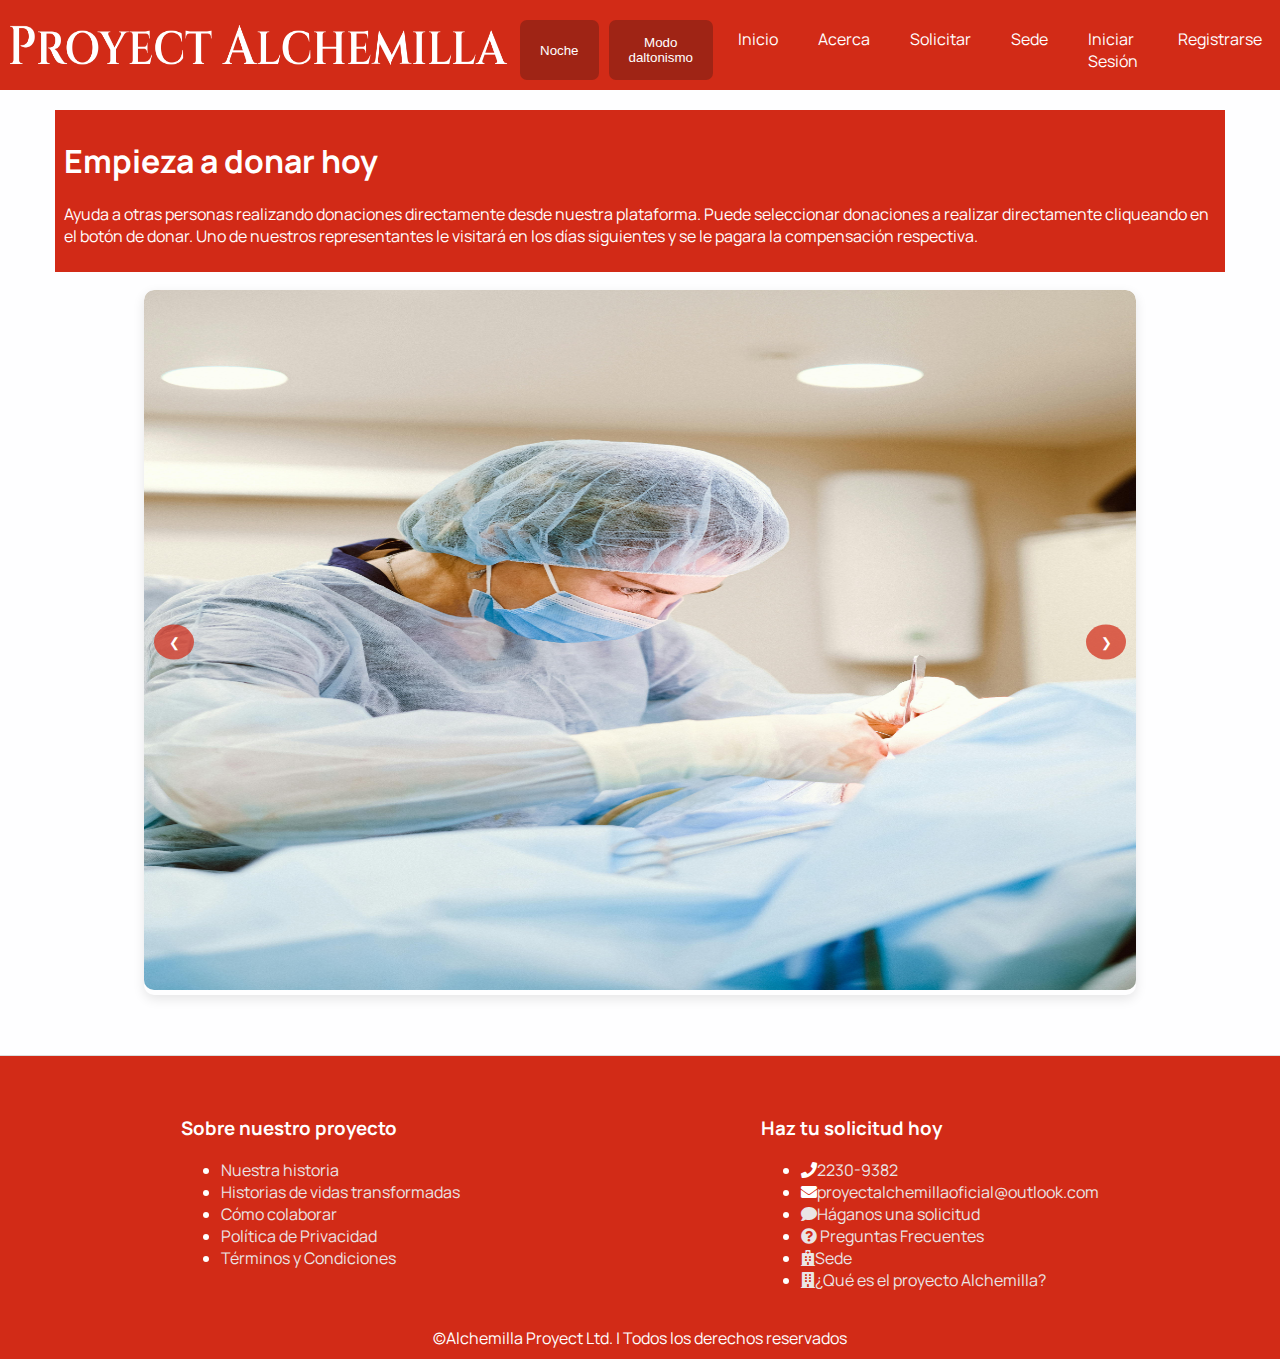
<file: index.html>
<!DOCTYPE html>
<html lang="es">
<head>
    <meta charset="UTF-8">
    <meta name="viewport" content="width=device-width, initial-scale=1.0">
    <title>Proyect Alchemilla | Inicio</title>
    <link rel="stylesheet" href="/css/main.css">
    <link rel="stylesheet" href="https://cdnjs.cloudflare.com/ajax/libs/font-awesome/5.15.4/css/all.min.css">
    <link type="image/png" sizes="96x96" rel="icon" href="/img/favicon.png">
</head>
<body>
    <header>
        <a href="index.html">
            <img src="/img/logo.png" alt="logo" id="logoI">
        </a>
        <button class="hamburger" id="hamburger-btn">&#9776;</button>
        <nav id="navbar">      
            <button id="theme-toggle" class="theme-toggle">Día</button>
            <button id="toggle-mode-btn">Modo daltonismo</button>
            <a href="index.html">Inicio</a>
            <a href="/html/about.html" id="acercade-link">Acerca</a>
            <a href="/html/contacts.html" id="contactos-link">Solicitar</a>
            <a href="/html/locate.html" id="ubicacion-link">Sede</a>
            <a href="/html/history.html" id="historial-link" style="display:none;">Donaciones</a>
            <a href="/html/admin.html" id="productos-link" style="display:none;">Administrador</a>
            <a href="/html/login.html" id="login-link">Iniciar Sesión</a>
            <a href="/html/register.html" id="register-link">Registrarse</a>
            <span id="welcome-message" style="display:none;"></span>
            <a href="#" id="logout-link" style="display:none;">Cerrar Sesión</a>
            <button id="cart-btn">Donaciones (0)</button>
        </nav>
    </header>
    <main>
      <div class="flashy-text">
        <h1 class="flashy-title">Empieza a donar hoy</h1>
        <p class="flashy-p">Ayuda a otras personas realizando donaciones directamente desde nuestra plataforma. Puede seleccionar donaciones a realizar directamente
          cliqueando en el botón de donar. Uno de nuestros representantes le visitará en los días siguientes y se le pagara la compensación respectiva.
        </p>
      </div>
        <div class="carousel-container">
            <div class="carousel">
              <div class="carousel-item">
                <img src="/img/img1.jpg" alt="Foto 1">
              </div>
              <div class="carousel-item">
                <img src="/img/img2.jpg" alt="Foto 2">
              </div>
              <div class="carousel-item">
                <img src="/img/img3.jpg" alt="Foto 3">
              </div>
              <div class="carousel-item">
                <img src="/img/img4.jpg" alt="Foto 4">
              </div>
              <div class="carousel-item"><img src="/img/img5.jpg"></div>
            </div>
            <button class="carousel-prev" id="prev">&#10094;</button>
            <button class="carousel-next" id="next">&#10095;</button>
          </div>
        <section id="product-list" class="product-grid"></section>
        <div id="cart" style="display:none;">
            <h2>Donaciones a realizar de parte suya:</h2>
            <ul id="cart-items"></ul>
            <p>Recompensa Final: ₡<span id="cart-subtotal">0.00</span></p>
            <button id="checkout-btn">¡Donar!</button>
        </div>
    </main>
    
    <footer>
        <div class="footerdiv">
         <div class="footerdiv2">
          <h3 class="headline footer">Sobre nuestro proyecto</h3>
          <ul class="footer-links">
           <li><a href="#">Nuestra historia</a></li>
           <li><a href="#">Historias de vidas transformadas</a></li>
           <li><a href="#">Cómo colaborar</a></li>
           <li><a href="#">Política de Privacidad</a></li>
           <li><a href="#">Términos y Condiciones</a></li>
          </ul>
         </div>
         <div class="footerdiv2">
          <h3 class="headline footer">Haz tu solicitud hoy</h3>
          <ul>
           <li><i class="fa fa-phone" aria-hidden="true"></i><a href="tel:2230-9382" class="ng-binding">2230-9382</a></li>
           <li><i class="fa fa-envelope" aria-hidden="true"></i><a class="ng-binding" href="mailto:proyectalchemillaoficial@outlook.com">proyectalchemillaoficial@outlook.com</a></li>
           <li><a href="/html/contacts.html"><i class="fa fa-comment" aria-hidden="true"></i>Háganos una solicitud</a></li>
           <li><a href="/html/faq.html"><i class="fa fa-question-circle" aria-hidden="true"></i> Preguntas Frecuentes</a></li>
           <li><a href="/html/locate.html"><i class="fas fa-hospital" aria-hidden="true"></i>Sede</a></li>
           <li><a href="/html/about.html"><i class="fas fa-building" aria-hidden="true"></i>¿Qué es el proyecto Alchemilla?</a></li>
           </ul>
            </div>
        </div>
        <span>©Alchemilla Proyect Ltd. | Todos los derechos reservados</span>
    </footer> 
    

    <script src="/js/cart.js"></script>
    <script src="/js/main.js"></script>
</body>
</html>
</file>
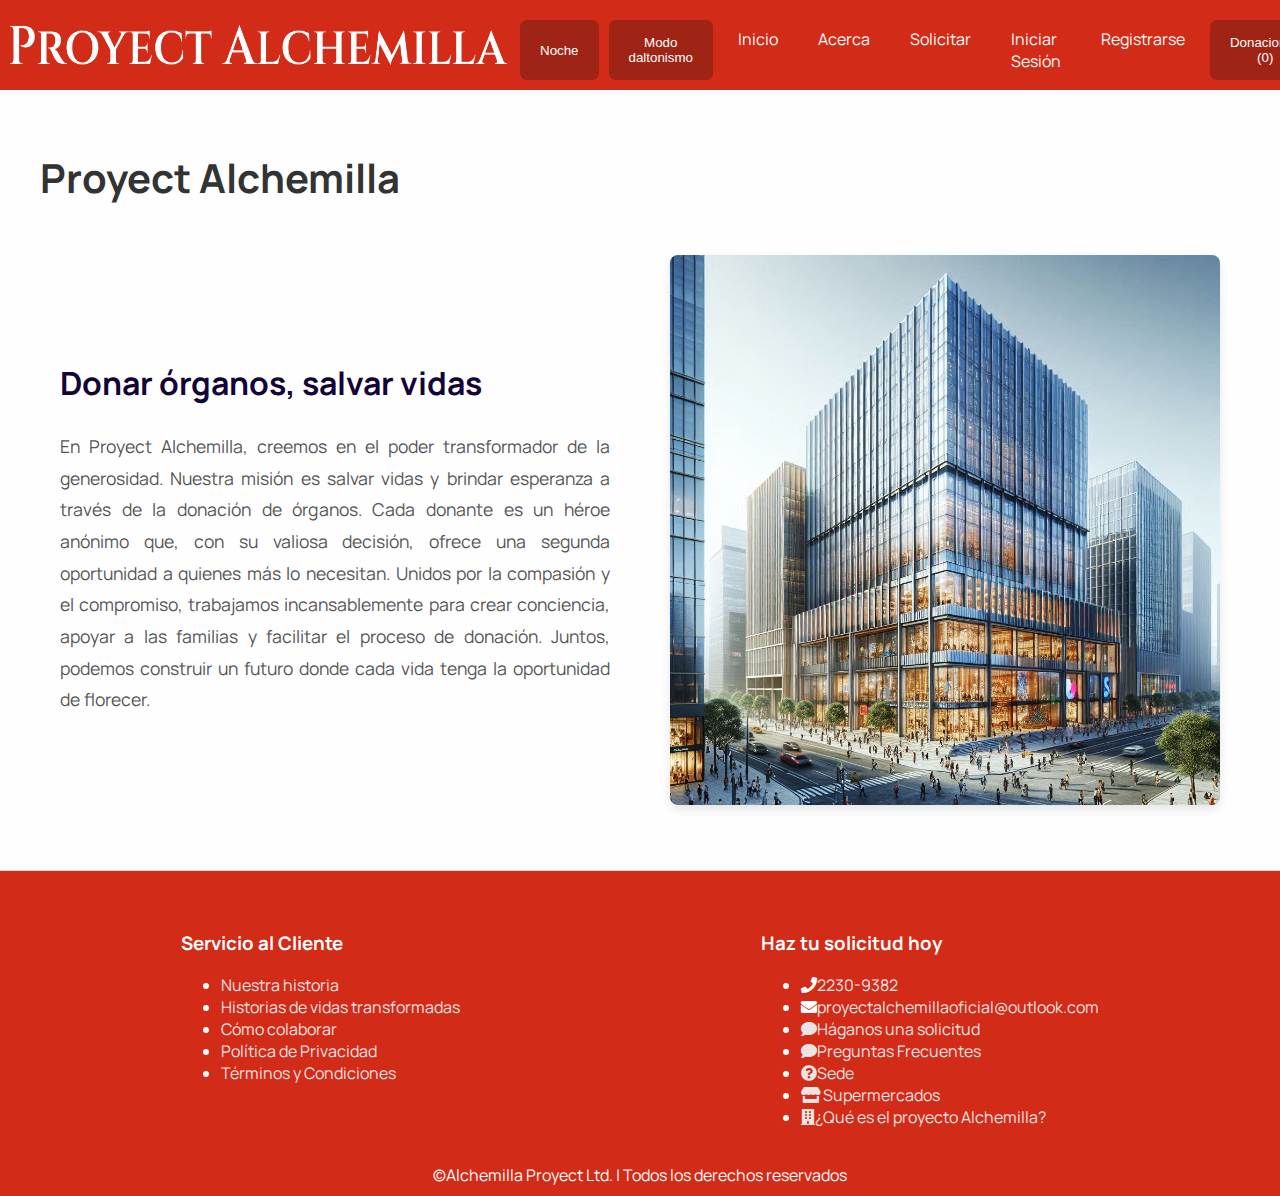
<file: html/about.html>
<!DOCTYPE html>
<html lang="en">
<head>
    <meta charset="UTF-8">
    <meta name="viewport" content="width=device-width, initial-scale=1.0">
    <title>Proyect Alchemilla | Acerca</title>
    <link rel="stylesheet" href="/css/main.css">
    <link rel="stylesheet" href="/css/about.css">
    <link rel="stylesheet" href="https://cdnjs.cloudflare.com/ajax/libs/font-awesome/5.15.4/css/all.min.css">
    <link type="image/png" sizes="96x96" rel="icon" href="/img/favicon.png">
</head>
<body>
    <header>
        <a href="../index.html">
            <img src="/img/logo.png" alt="logo" id="logoI">
        </a>
        <button class="hamburger" id="hamburger-btn">&#9776;</button> <!-- Botón del menú hamburguesa -->
        <nav id="navbar">
          <button id="theme-toggle" class="theme-toggle">Noche</button>
        <button id="toggle-mode-btn">Modo daltonismo</button>
            <a href="../index.html">Inicio</a>
            <a href="/html/contacts.html" id="contactos-link">Acerca</a>
            <a href="/html/locate.html" id="ubicacion-link">Solicitar</a>
            <a href="/html/history.html" id="historial-link" style="display:none;">Donaciones</a>
            <a href="/html/login.html" id="login-link">Iniciar Sesión</a>
            <a href="/html/register.html" id="register-link">Registrarse</a>
            <span id="welcome-message" style="display:none;"></span>
            <a href="#" id="logout-link" style="display:none;">Cerrar Sesión</a>
            <button id="cart-btn">Donaciones (0)</button>
        </nav>
    </header>
    <main>
        <div class="about-container">
          <h1>Proyect Alchemilla</h1>
          <div class="about-content">
            <div class="about-text">
              <h2>Donar órganos, salvar vidas</h2>
              <p>En Proyect Alchemilla, creemos en el poder transformador de la generosidad. Nuestra misión es salvar vidas y brindar esperanza a través de la donación de órganos. Cada donante es un héroe anónimo que, con su valiosa decisión, ofrece una segunda oportunidad a quienes más lo necesitan. Unidos por la compasión y el compromiso, trabajamos incansablemente para crear conciencia, apoyar a las familias y facilitar el proceso de donación. Juntos, podemos construir un futuro donde cada vida tenga la oportunidad de florecer.</p>
            </div>
            <div class="about-image">
              <img src="/img/sede.png" alt="Imagen del supermercado">
            </div>
          </div>
        </div>
      </main>
      <footer>
        
        <div class="footerdiv">
         <div class="footerdiv2">
          <h3 class="headline footer">Servicio al Cliente</h3>
          <ul class="footer-links">
           <li><a href="#">Nuestra historia</a></li>
           <li><a href="#">Historias de vidas transformadas</a></li>
           <li><a href="#">Cómo colaborar</a></li>
           <li><a href="#">Política de Privacidad</a></li>
           <li><a href="#">Términos y Condiciones</a></li>
          </ul>
         </div>
         <div class="footerdiv2">
          <h3 class="headline footer">Haz tu solicitud hoy</h3>
          <ul>
           <li><i class="fa fa-phone" aria-hidden="true"></i><a href="tel:2230-9382" class="ng-binding">2230-9382</a></li>
           <li><i class="fa fa-envelope" aria-hidden="true"></i><a class="ng-binding" href="mailto:superaserri@superaserri.com">proyectalchemillaoficial@outlook.com</a></li>
           <li><a href="/html/contacts.html"><i class="fa fa-comment" aria-hidden="true"></i>Háganos una solicitud</a></li>
           <li><a href="/html/contacts.html"><i class="fa fa-comment" aria-hidden="true"></i>Preguntas Frecuentes</a></li>
           <li><a href="/html/faq.html"><i class="fa fa-question-circle" aria-hidden="true"></i>Sede</a></li>
           <li><a href="/html/locate.html"><i class="fas fa-store" aria-hidden="true"></i> Supermercados</a></li>
           <li><a href="/html/about.html"><i class="fas fa-building" aria-hidden="true"></i>¿Qué es el proyecto Alchemilla?</a></li>
           </ul>
            </div>
        </div>
        <span>©Alchemilla Proyect Ltd. | Todos los derechos reservados</span>
     </footer>
    <script src="/js/main.js"></script>
    <script src="/js/about.js"></script>
</body>
</html>
</file>
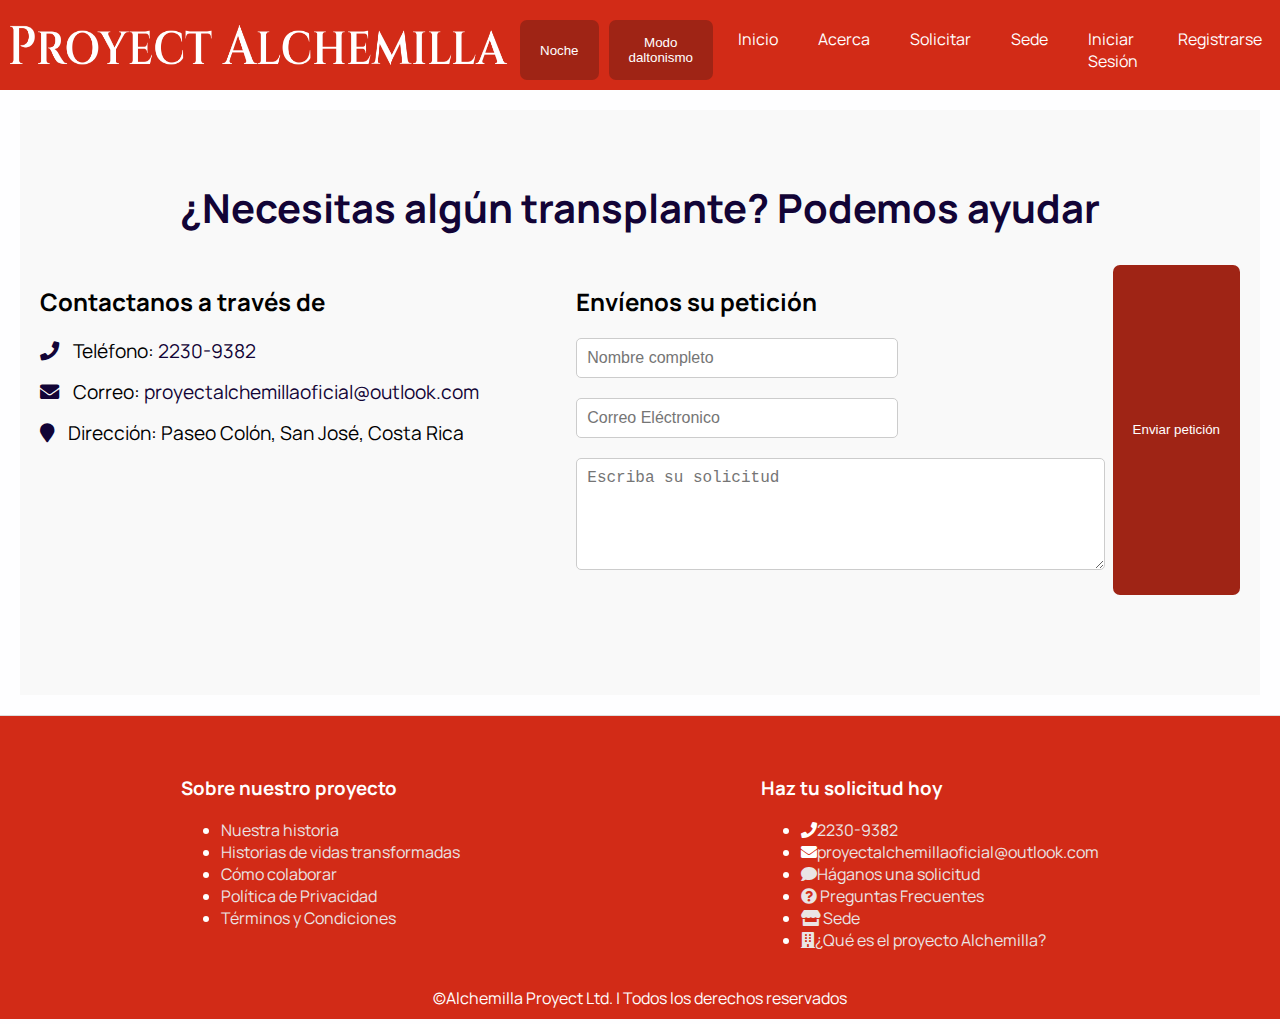
<file: html/contacts.html>
<!DOCTYPE html>
<html lang="es">
<head>
    <meta charset="UTF-8">
    <meta name="viewport" content="width=device-width, initial-scale=1.0">
    <title>Proyect Alchemilla | Inicio</title>
    <link type="image/png" sizes="96x96" rel="icon" href="/img/favicon.png">
    <link rel="stylesheet" href="/css/main.css">
    <link rel="stylesheet" href="/css/contacts.css">
    <link rel="stylesheet" href="https://cdnjs.cloudflare.com/ajax/libs/font-awesome/5.15.4/css/all.min.css">
</head>
<body>
    <header>
        <a href="../index.html">
            <img src="/img/logo.png" alt="logo" id="logoI">
        </a>
    <button class="hamburger" id="hamburger-btn">&#9776;</button>
    <nav id="navbar">
        <button id="theme-toggle" class="theme-toggle">Día</button>
        <button id="toggle-mode-btn">Modo daltonismo</button>
        <a href="../index.html">Inicio</a>
        <a href="/html/about.html" id="acercade-link">Acerca</a>
        <a href="/html/contacts.html" id="contactos-link">Solicitar</a>
        <a href="/html/locate.html" id="ubicacion-link">Sede</a>
        <a href="/html/history.html" id="historial-link" style="display:none;">Donaciones</a>
        <a href="/html/admin.html" id="productos-link" style="display:none;">Administrador</a>
        <a href="/html/login.html" id="login-link">Iniciar Sesión</a>
        <a href="/html/register.html" id="register-link">Registrarse</a>
        <span id="welcome-message" style="display:none;"></span>
        <a href="#" id="logout-link" style="display:none;">Cerrar Sesión</a>
        <button id="cart-btn">Donaciones (0)</button>
    </nav>
    </header>
    <main>
        
        <section id="contact-us">
            <div class="contact-container">
                <h1>¿Necesitas algún transplante? Podemos ayudar</h1>
                <div class="contact-content">
                    <div class="contact-info">
                        <h2>Contactanos a través de</h2>
                        <ul>
                            <li><i class="fa fa-phone"></i> Teléfono: <a href="tel:2230-9382">2230-9382</a></li>
                            <li><i class="fa fa-envelope"></i> Correo: <a href="mailto:proyectalchemillaoficial@outlook.com">proyectalchemillaoficial@outlook.com</a></li>
                            <li><i class="fa fa-map-marker"></i> Dirección: Paseo Colón, San José, Costa Rica</li>
                        </ul>
                    </div>
                    <div class="contact-form">
                        <h2>Envíenos su petición</h2>
                        <form id="contact-form">
                            <div class="form-group">
                                <input type="text" name="name" placeholder="Nombre completo" required>
                            </div>
                            <div class="form-group">
                                <input type="email" name="email" placeholder="Correo Eléctronico" required>
                            </div>
                            <div class="form-group">
                                <textarea name="message" placeholder="Escriba su solicitud" rows="5" required></textarea>
                                 </div>
                                </div>
                                <button type="submit">Enviar petición</button>
                                </form>
                             </div>
                         </div>
                     </div>
                </section>
            </main>

            <footer>
                
                <div class="footerdiv">
                    <div class="footerdiv2">
                        <h3 class="headline footer">Sobre nuestro proyecto</h3>
                        <ul class="footer-links">
                            <li><a href="#">Nuestra historia</a></li>
                            <li><a href="#" class="hover:underline">Historias de vidas transformadas</a></li>
                            <li><a href="#" class="hover:underline">Cómo colaborar</a></li>
                            <li><a href="#" class="hover:underline">Política de Privacidad</a></li>
                            <li><a href="#" class="hover:underline">Términos y Condiciones</a></li>
                        </ul>
                    </div>
                    <div class="footerdiv2">
                        <h3 class="headline footer ">Haz tu solicitud hoy</h3>
                        <ul>
                            <li><i class="fa fa-phone" aria-hidden="true"></i><a href="tel:2230-9382" class="ng-binding">2230-9382</a></li>
                            <li><i class="fa fa-envelope" aria-hidden="true"></i><a href="mailto:proyectalchemillaoficial@outlook.com" class="ng-binding">proyectalchemillaoficial@outlook.com</a></li>
                            <li><a href="/html/contacts.html" ><i class="fa fa-comment" aria-hidden="true"></i>Háganos una solicitud</a></li>
                            <li> <a href="/html/faq.html"><i class="fa fa-question-circle" aria-hidden="true"></i> Preguntas Frecuentes</a></li>
                            <li><a href="/html/locate.html" ><i class="fas fa-store" aria-hidden="true"></i> Sede</a></li>
                            <li><a href="/html/about.html" ><i class="fas fa-building" aria-hidden="true"></i>¿Qué es el proyecto Alchemilla?</a></li>
                        </ul>
                    </div>
                </div>
                <span>
                    ©Alchemilla Proyect Ltd. | Todos los derechos reservados
                </span>
        </footer>
        <script src="/js/main.js"></script>
        <script src="/js/contacts.js"></script>
        </body>
        </html>
</file>
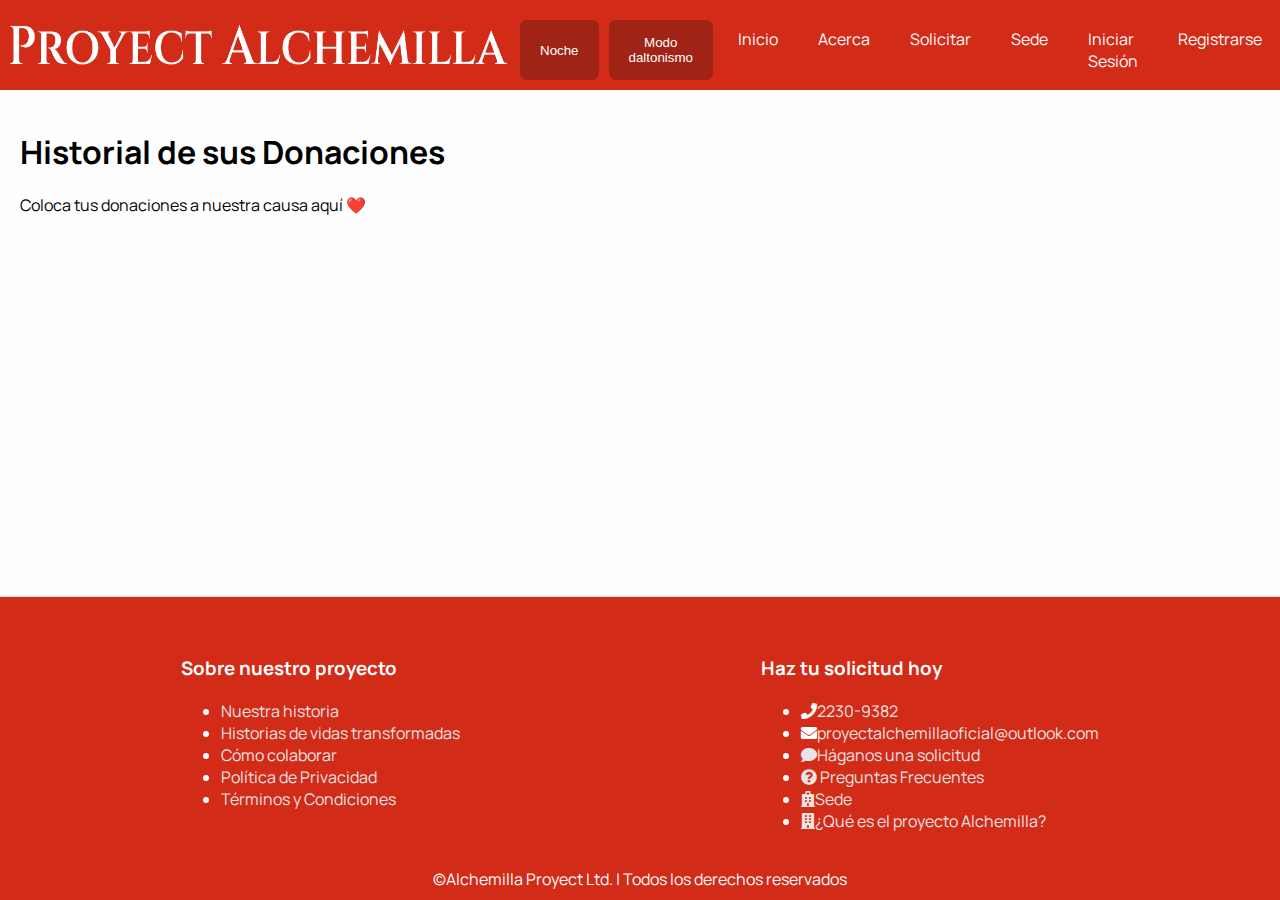
<file: html/history.html>
<!DOCTYPE html>
<html lang="es">
<head>
    <meta charset="UTF-8">
    <meta name="viewport" content="width=device-width, initial-scale=1.0">
    <title>royect Alchemilla | Historial</title>
    <link rel="stylesheet" href="/css/main.css">
    <link rel="stylesheet" href="https://cdnjs.cloudflare.com/ajax/libs/font-awesome/5.15.4/css/all.min.css">
    <link type="image/png" sizes="96x96" rel="icon" href="/img/favicon.png">
</head>
<body>

<header>
    <a href="../index.html">
        <img src="/img/logo.png" alt="logo" id="logoI">
    </a>
    <button class="hamburger" id="hamburger-btn">&#9776;</button>
    <nav id="navbar">
        <button id="theme-toggle" class="theme-toggle">Día</button>
    <button id="toggle-mode-btn">Modo daltonismo</button>
        <a href="../index.html">Inicio</a>
        <a href="about.html" id="acercade-link">Acerca</a>
        <a href="contacts.html" id="contactos-link">Solicitar</a>
        <a href="locate.html" id="ubicacion-link">Sede</a>
        <a href="history.html" id="historial-link" style="display:none;">Donaciones</a>
        <a href="admin.html" id="productos-link" style="display:none;">Administrador</a>
        <a href="login.html" id="login-link">Iniciar Sesión</a>
        <a href="register.html" id="register-link">Registrarse</a>
        <span id="welcome-message" style="display:none;"></span>
        <a href="#" id="logout-link" style="display:none;">Cerrar Sesión</a>
        <button id="cart-btn">Donaciones (0)</button>
    </nav>
</header>
<main>
    <h1>Historial de sus Donaciones</h1>
    <section id="compras-list"></section>
</main>

<footer>
    <div class="footerdiv">
        <div class="footerdiv2">
         <h3 class="headline footer">Sobre nuestro proyecto</h3>
         <ul class="footer-links">
          <li><a href="#">Nuestra historia</a></li>
          <li><a href="#">Historias de vidas transformadas</a></li>
          <li><a href="#">Cómo colaborar</a></li>
          <li><a href="#">Política de Privacidad</a></li>
          <li><a href="#">Términos y Condiciones</a></li>
         </ul>
        </div>
        <div class="footerdiv2">
         <h3 class="headline footer">Haz tu solicitud hoy</h3>
         <ul>
          <li><i class="fa fa-phone" aria-hidden="true"></i><a href="tel:2230-9382" class="ng-binding">2230-9382</a></li>
          <li><i class="fa fa-envelope" aria-hidden="true"></i><a class="ng-binding" href="mailto:proyectalchemillaoficial@outlook.com">proyectalchemillaoficial@outlook.com</a></li>
          <li><a href="contacts.html"><i class="fa fa-comment" aria-hidden="true"></i>Háganos una solicitud</a></li>
          <li><a href="faq.html"><i class="fa fa-question-circle" aria-hidden="true"></i> Preguntas Frecuentes</a></li>
          <li><a href="locate.html"><i class="fas fa-hospital" aria-hidden="true"></i>Sede</a></li>
          <li><a href="about.html"><i class="fas fa-building" aria-hidden="true"></i>¿Qué es el proyecto Alchemilla?</a></li>
          </ul>
           </div>
       </div>
       <span>©Alchemilla Proyect Ltd. | Todos los derechos reservados</span>
</footer>

<script src="/js/shopping.js"></script>
<script src="/js/main.js"></script>
</body>
</html>
</file>
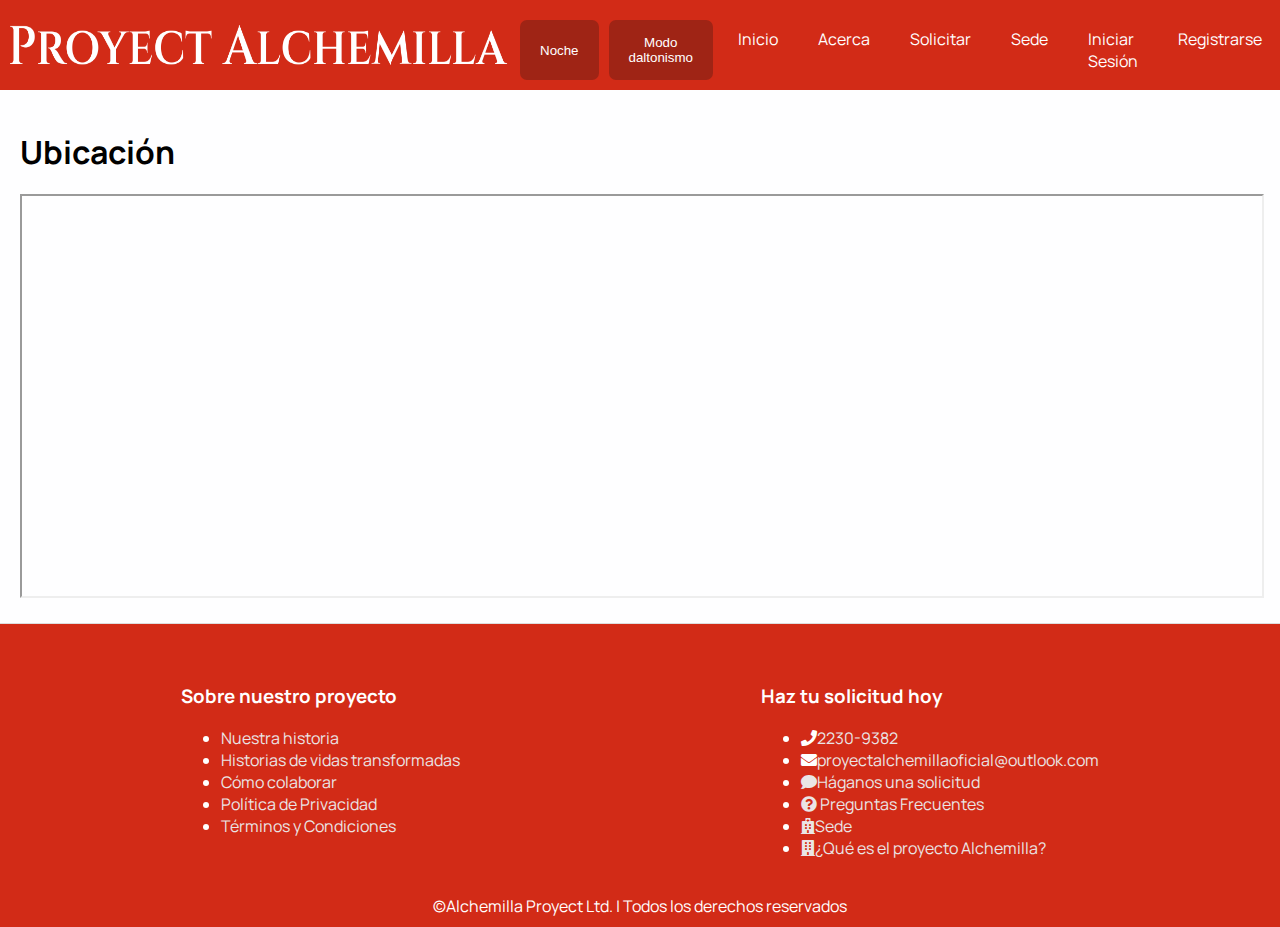
<file: html/locate.html>
<!DOCTYPE html>
<html lang="es">
<head>
  <meta charset="UTF-8">
  <meta name="viewport" content="width=device-width, initial-scale=1.0">
  <title>Proyect Alchemilla | Sede</title>
  <link rel="stylesheet" href="/css/main.css">
  <link rel="stylesheet" href="https://cdnjs.cloudflare.com/ajax/libs/font-awesome/5.15.4/css/all.min.css">
  <link type="image/png" sizes="96x96" rel="icon" href="/img/favicon.png">
</head>
<body>
  <header>
    <a href="../index.html">
      <img src="/img/logo.png" alt="logo" id="logoI">
  </a>
  <button class="hamburger" id="hamburger-btn">&#9776;</button>
  <nav id="navbar">
      <button id="theme-toggle" class="theme-toggle">Día</button>
  <button id="toggle-mode-btn">Modo daltonismo</button>
      <a href="../index.html">Inicio</a>
      <a href="about.html" id="acercade-link">Acerca</a>
      <a href="contacts.html" id="contactos-link">Solicitar</a>
      <a href="locate.html" id="ubicacion-link">Sede</a>
      <a href="history.html" id="historial-link" style="display:none;">Donaciones</a>
      <a href="admin.html" id="productos-link" style="display:none;">Administrador</a>
      <a href="login.html" id="login-link">Iniciar Sesión</a>
      <a href="register.html" id="register-link">Registrarse</a>
      <span id="welcome-message" style="display:none;"></span>
      <a href="#" id="logout-link" style="display:none;">Cerrar Sesión</a>
      <button id="cart-btn">Donaciones (0)</button>
  </nav>
  </header>
  <main>
    <h1>Ubicación</h1>
    <div class="map">
      <iframe src="https://www.google.com/maps/embed?pb=..." width="100%" height="400" allowfullscreen="" loading="lazy"></iframe>
    </div>
  </main>
  
  <footer>
    <div class="footerdiv">
      <div class="footerdiv2">
       <h3 class="headline footer">Sobre nuestro proyecto</h3>
       <ul class="footer-links">
        <li><a href="#">Nuestra historia</a></li>
        <li><a href="#">Historias de vidas transformadas</a></li>
        <li><a href="#">Cómo colaborar</a></li>
        <li><a href="#">Política de Privacidad</a></li>
        <li><a href="#">Términos y Condiciones</a></li>
       </ul>
      </div>
      <div class="footerdiv2">
       <h3 class="headline footer">Haz tu solicitud hoy</h3>
       <ul>
        <li><i class="fa fa-phone" aria-hidden="true"></i><a href="tel:2230-9382" class="ng-binding">2230-9382</a></li>
        <li><i class="fa fa-envelope" aria-hidden="true"></i><a class="ng-binding" href="mailto:proyectalchemillaoficial@outlook.com">proyectalchemillaoficial@outlook.com</a></li>
        <li><a href="contacts.html"><i class="fa fa-comment" aria-hidden="true"></i>Háganos una solicitud</a></li>
        <li><a href="faq.html"><i class="fa fa-question-circle" aria-hidden="true"></i> Preguntas Frecuentes</a></li>
        <li><a href="locate.html"><i class="fas fa-hospital" aria-hidden="true"></i>Sede</a></li>
        <li><a href="about.html"><i class="fas fa-building" aria-hidden="true"></i>¿Qué es el proyecto Alchemilla?</a></li>
        </ul>
         </div>
     </div>
     <span>©Alchemilla Proyect Ltd. | Todos los derechos reservados</span>
  </footer>
  
  <script src="/js/main.js"></script>
  <script src="/js/locate.js"></script>
  </body>
  </html>
</file>
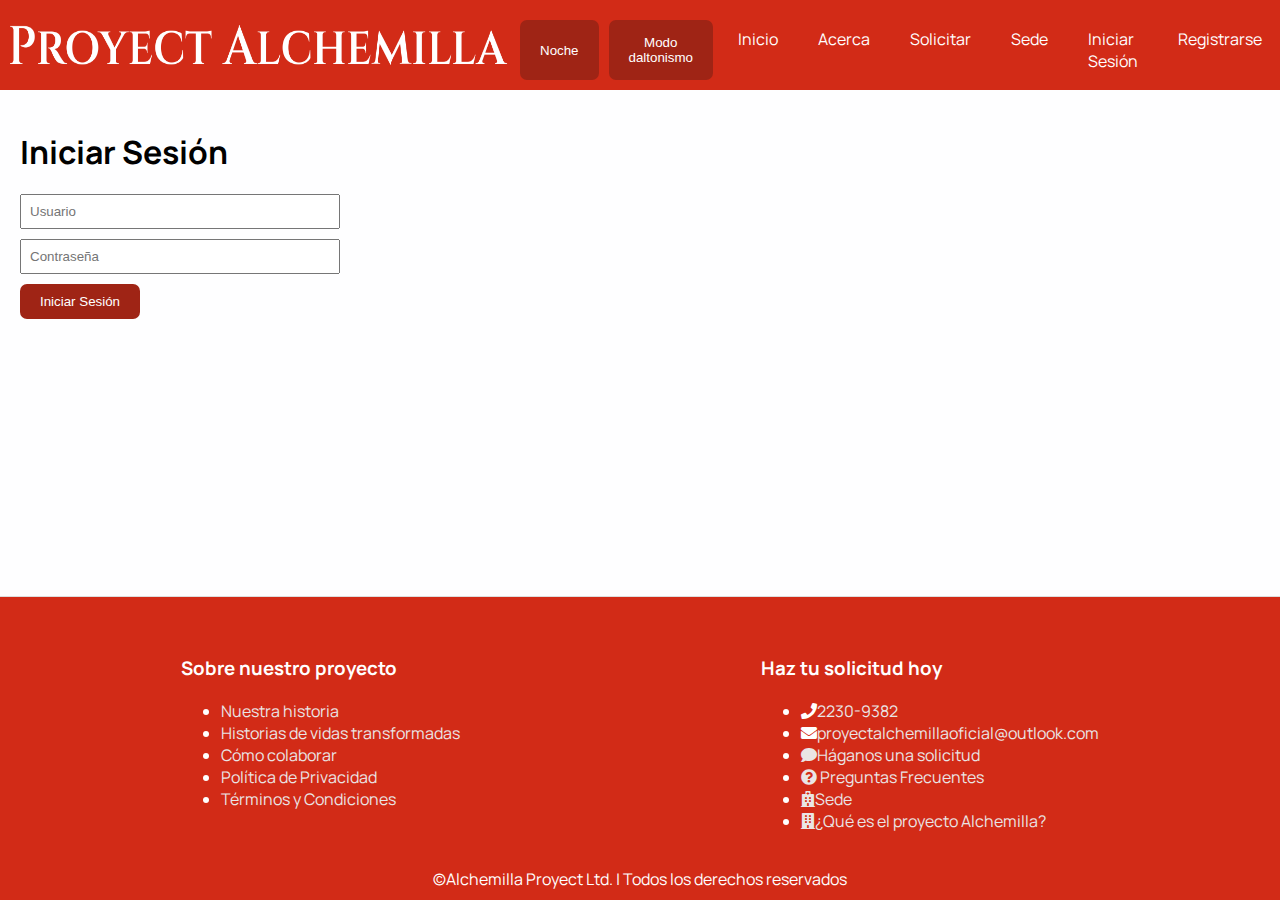
<file: html/login.html>
<!DOCTYPE html>
<html lang="es">
<head>
    <meta charset="UTF-8">
    <meta name="viewport" content="width=device-width, initial-scale=1.0">
    <title>Proyect Alchemilla | Login</title>
    <link rel="stylesheet" href="/css/main.css">
    <link rel="stylesheet" href="https://cdnjs.cloudflare.com/ajax/libs/font-awesome/5.15.4/css/all.min.css">
    <link type="image/png" sizes="96x96" rel="icon" href="/img/favicon.png">
</head>
<body>
    <header>
        <a href="../index.html">
            <img src="/img/logo.png" alt="logo" id="logoI">
        </a>
        <button class="hamburger" id="hamburger-btn">&#9776;</button>
        <nav id="navbar">
            <button id="theme-toggle" class="theme-toggle">Día</button>
        <button id="toggle-mode-btn">Modo daltonismo</button>
            <a href="../index.html">Inicio</a>
            <a href="/html/about.html" id="acercade-link">Acerca</a>
            <a href="/html/contacts.html" id="contactos-link">Solicitar</a>
            <a href="/html/locate.html" id="ubicacion-link">Sede</a>
            <a href="/html/history.html" id="historial-link" style="display:none;">Donaciones</a>
            <a href="/html/admin.html" id="productos-link" style="display:none;">Administrador</a>
            <a href="/html/login.html" id="login-link">Iniciar Sesión</a>
            <a href="/html/register.html" id="register-link">Registrarse</a>
            <span id="welcome-message" style="display:none;"></span>
            <a href="#" id="logout-link" style="display:none;">Cerrar Sesión</a>
            <button id="cart-btn">Donaciones (0)</button>
        </nav>
    </header>
    <main>
        <h1>Iniciar Sesión</h1>
        <form id="login-form">
          <input type="text" id="login-username" placeholder="Usuario" required>
          <input type="password" id="login-password" placeholder="Contraseña" required>
          <button type="submit">Iniciar Sesión</button>
        </form>
      </main>
      
      <footer>
        <div class="footerdiv">
            <div class="footerdiv2">
             <h3 class="headline footer">Sobre nuestro proyecto</h3>
             <ul class="footer-links">
              <li><a href="#">Nuestra historia</a></li>
              <li><a href="#">Historias de vidas transformadas</a></li>
              <li><a href="#">Cómo colaborar</a></li>
              <li><a href="#">Política de Privacidad</a></li>
              <li><a href="#">Términos y Condiciones</a></li>
             </ul>
            </div>
            <div class="footerdiv2">
             <h3 class="headline footer">Haz tu solicitud hoy</h3>
             <ul>
              <li><i class="fa fa-phone" aria-hidden="true"></i><a href="tel:2230-9382" class="ng-binding">2230-9382</a></li>
              <li><i class="fa fa-envelope" aria-hidden="true"></i><a class="ng-binding" href="mailto:proyectalchemillaoficial@outlook.com">proyectalchemillaoficial@outlook.com</a></li>
              <li><a href="/html/contacts.html"><i class="fa fa-comment" aria-hidden="true"></i>Háganos una solicitud</a></li>
              <li><a href="/html/faq.html"><i class="fa fa-question-circle" aria-hidden="true"></i> Preguntas Frecuentes</a></li>
              <li><a href="/html/locate.html"><i class="fas fa-hospital" aria-hidden="true"></i>Sede</a></li>
              <li><a href="/html/about.html"><i class="fas fa-building" aria-hidden="true"></i>¿Qué es el proyecto Alchemilla?</a></li>
              </ul>
               </div>
           </div>
           <span>©Alchemilla Proyect Ltd. | Todos los derechos reservados</span>
      </footer>
      
      <script src="/js/login.js"></script>
      </body>
      </html>
</file>
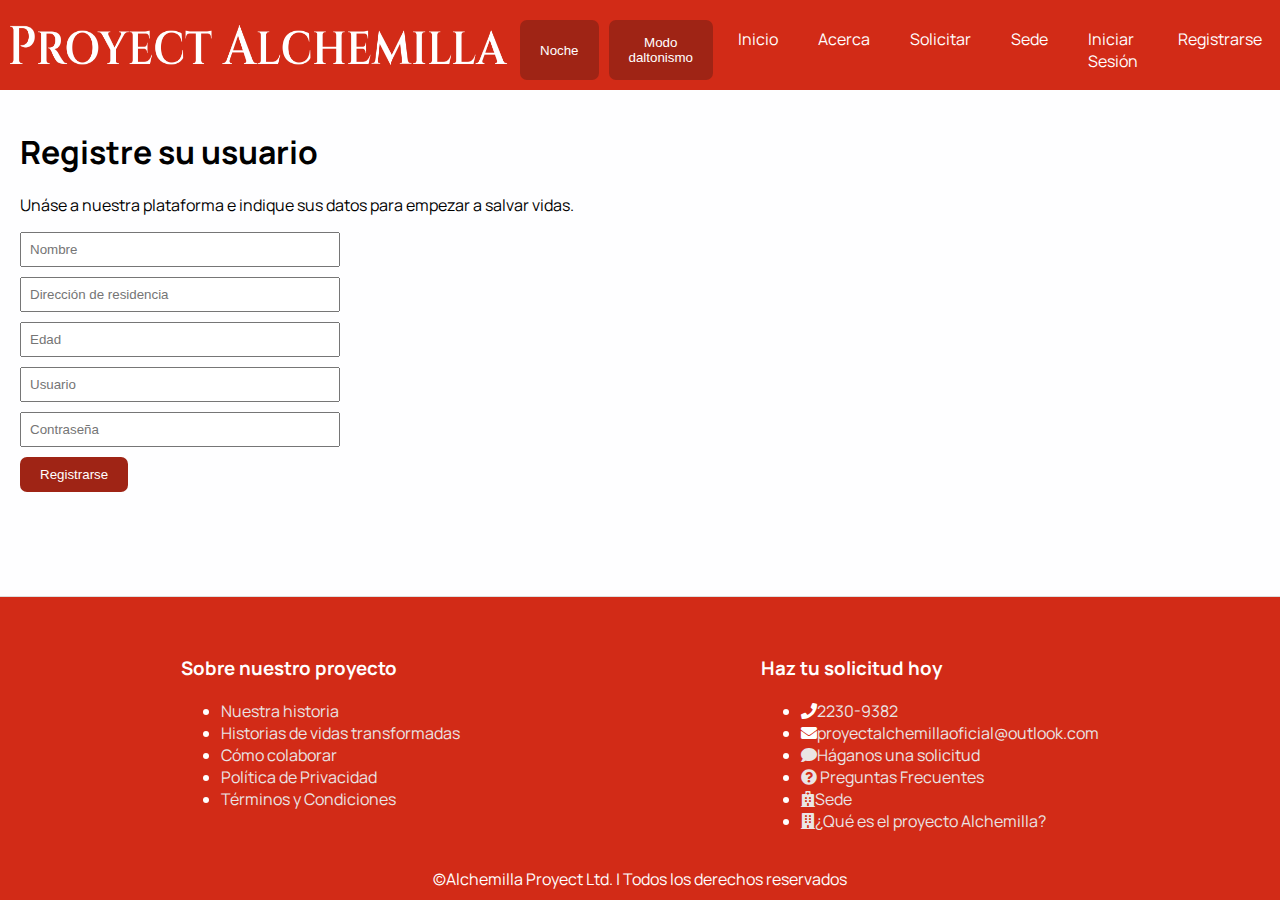
<file: html/register.html>
<!DOCTYPE html>
<html lang="es">
<head>
  <meta charset="UTF-8">
  <meta name="viewport" content="width=device-width, initial-scale=1.0">
  <title>Proyect Alchemilla | Registrar su cuenta</title>
  <link rel="stylesheet" href="/css/main.css">
  <link rel="stylesheet" href="https://cdnjs.cloudflare.com/ajax/libs/font-awesome/5.15.4/css/all.min.css">
  <link type="image/png" sizes="96x96" rel="icon" href="/img/favicon.png">
</head>
<body>
  <header>
    <a href="../index.html">
      <img src="/img/logo.png" alt="logo" id="logoI">
  </a>
  <button class="hamburger" id="hamburger-btn">&#9776;</button>
  <nav id="navbar">
      <button id="theme-toggle" class="theme-toggle">Día</button>
  <button id="toggle-mode-btn">Modo daltonismo</button>
      <a href="../index.html">Inicio</a>
      <a href="about.html" id="acercade-link">Acerca</a>
      <a href="contacts.html" id="contactos-link">Solicitar</a>
      <a href="locate.html" id="ubicacion-link">Sede</a>
      <a href="history.html" id="historial-link" style="display:none;">Donaciones</a>
      <a href="admin.html" id="productos-link" style="display:none;">Administrador</a>
      <a href="login.html" id="login-link">Iniciar Sesión</a>
      <a href="register.html" id="register-link">Registrarse</a>
      <span id="welcome-message" style="display:none;"></span>
      <a href="#" id="logout-link" style="display:none;">Cerrar Sesión</a>
      <button id="cart-btn">Donaciones (0)</button>
  </nav>
  </header>
  <main>
    <h1>Registre su usuario</h1>
    <p>Unáse a nuestra plataforma e indique sus datos para empezar a salvar vidas.</p>
    <form id="register-form">
      <input type="text" placeholder="Nombre" required>
      <input type="text" placeholder="Dirección de residencia" required>
      <input type="number" placeholder="Edad" required>
      <input type="text" id="register-username" placeholder="Usuario" required>
      <input type="password" id="register-password" placeholder="Contraseña" required>
      <button type="submit">Registrarse</button>
    </form>
  </main>
  
  <footer>
    <div class="footerdiv">
      <div class="footerdiv2">
       <h3 class="headline footer">Sobre nuestro proyecto</h3>
       <ul class="footer-links">
        <li><a href="#">Nuestra historia</a></li>
        <li><a href="#">Historias de vidas transformadas</a></li>
        <li><a href="#">Cómo colaborar</a></li>
        <li><a href="#">Política de Privacidad</a></li>
        <li><a href="#">Términos y Condiciones</a></li>
       </ul>
      </div>
      <div class="footerdiv2">
       <h3 class="headline footer">Haz tu solicitud hoy</h3>
       <ul>
        <li><i class="fa fa-phone" aria-hidden="true"></i><a href="tel:2230-9382" class="ng-binding">2230-9382</a></li>
        <li><i class="fa fa-envelope" aria-hidden="true"></i><a class="ng-binding" href="mailto:proyectalchemillaoficial@outlook.com">proyectalchemillaoficial@outlook.com</a></li>
        <li><a href="/html/contacts.html"><i class="fa fa-comment" aria-hidden="true"></i>Háganos una solicitud</a></li>
        <li><a href="/html/faq.html"><i class="fa fa-question-circle" aria-hidden="true"></i> Preguntas Frecuentes</a></li>
        <li><a href="/html/locate.html"><i class="fas fa-hospital" aria-hidden="true"></i>Sede</a></li>
        <li><a href="/html/about.html"><i class="fas fa-building" aria-hidden="true"></i>¿Qué es el proyecto Alchemilla?</a></li>
        </ul>
         </div>
     </div>
     <span>©Alchemilla Proyect Ltd. | Todos los derechos reservados</span>
  </footer>
  
  <script src="/js/register.js"></script>
  </body>
  </html>
</file>
<file: css/main.css>
@import url('https://fonts.googleapis.com/css2?family=Manrope:wght@200..800&display=swap');

html, body {
    height: 100%;
    margin: 0;
    font-family: "Manrope", sans-serif;
    padding: 0;
    display: flex;
    flex-direction: column;
}
header {
    color: white;
    padding: 10px;
    display: flex;
    justify-content: space-between;
    align-items: center;
}

#logoI {
    width: 500px;
    padding-top: 10px;
    height: 45px;
    border-radius: 5%;
}

nav {
    display: flex;
    gap: 10px;
    padding-top: 10px;
    padding-left: 10px;
    padding-right: 10px;
}
nav a, #welcome-message {
    color: white;
    padding: 8px 15px;
    text-decoration: none;
}

#welcome-message {
    font-weight: bold;
    color: lightgreen;
    display: inline-block;
}


.hamburger {
    display: none;
    background-color: #9f2415;
    color: white;
    font-size: 30px;
    border: none;
    cursor: pointer;
}

h1 {
    margin: 20px 0;
}

main {
    flex: 1;
    padding: 20px;
}
form {
    margin-bottom: 20px;
}

input {
    display: block;
    margin: 10px 0;
    padding: 8px;
    width: 100%;
    max-width: 300px;
}

button {
    padding: 10px 20px;
    background-color: #9f2415;
    color: white;
    border: none;
    cursor: pointer;
    border-radius: 7px;
}

button:hover {
    background-color: #f7503c;
    transition: 17ms;
    font-family: "Manrope", sans-serif;
}
.product-grid {
    display: grid;
    grid-template-columns: repeat(5, 1fr);
    gap: 10px;
    padding: 20px;
}

.product-card {
    background-color: white;
    border-radius: 8px;
    padding: 15px;
    text-align: center;
    box-shadow: rgba(0, 0, 0, 0.1) 0px 4px 12px;
}

.product-card img {
    width: 100%;
    height: 50%;
    border-radius: 8px;
}

.product-card h3 {
    font-size: 18px;
    margin: 10px 0;
}
.product-card p {
    font-size: 14px;
    margin: 5px 0;
}

.product-card .sold-out {
    color: red;
    font-weight: bold;
}

#logout-link {
    color: #ffaba1;
    cursor: pointer;
}

#welcome-message {
    margin-right: 10px;
    font-weight: bold;
    color: #fe7b6b;
}

.compra {
    border: 1px solid #ccc;
    padding: 10px;
    margin: 10px 0;
}
.compra h3 {
    margin: 0 0 10px;
}

.compra ul {
    list-style-type: none;
    padding: 0;
}

.compra ul li {
    padding: 10px 0;
}

.compra p {
    font-weight: bold;
}

footer {
    color: #fff;
    text-align: center;
    padding: 10px;
    border-top: 1px solid #ddd;
    padding-top: 20px;
}
.footerdiv {
    padding: 20px;
    display: flex;
    justify-content: space-around;
    flex-wrap: wrap;
}

.footerdiv1 {
    padding-top: 20px;
}

.footerdiv2 {
    color: white;
    text-align: left;
}

footer a {
    text-decoration: none;
    color: rgb(234, 229, 229);
}

@media screen and (max-width: 768px) {
    .product-grid {
        grid-template-columns: repeat(2, 1fr);
    }

    header, footer {
        text-align: center;
    }

    #logoI {
        width: 50vw;
    }

nav {
    display: none; 
    flex-direction: column; 
    background-color: #120436;
    position: absolute;
    top: 60px;
    left: 0;
    width: 100%;
    padding: 10px 0;
}

nav a {
    padding: 15px;
    text-align: center;
    border-bottom: 1px solid #ddd;
}


.hamburger {
    display: block;
}


nav.active {
    display: flex;
}
.hamburger.active {
    content: "\2715";
}

.footerdiv {
    display: flex;
    flex-direction: column;
    align-items: center;
}

.footerdiv1, .footerdiv2 {
    text-align: center;
}

.footerdiv2 ul {
    padding-left: 0;
}

.footerdiv2 ul li {
    list-style-type: none;
}
}

 @media screen and (max-width: 480px) {
    .product-grid {
        display: grid;
        grid-template-columns: repeat(auto-fit, minmax(200px, 1fr)); 
        gap: 10px;
    }

    button, input {
        width: 100%; 
    }

    .hamburger.active {
        content: "\2715"; 
    }
}


.carousel-container {
    position: relative;
    width: 80%;
    margin: auto;
    overflow: hidden;
    border-radius: 10px;
    box-shadow: rgba(0, 0, 0, 0.1) 0px 4px 12px;

  }
  

  .carousel {
    display: flex;
    transition: transform 0.5s ease-in-out;
    width: 500%;
  }

  .carousel-item {
    min-width: 20%; 
    transition: transform 0.5s ease;
  }
  
  .carousel-item img {
    width: 100%;
    height: 700px;
    border-radius: 10px;
  }
  
  .carousel-prev, .carousel-next {
    position: absolute;
    top: 50%;
    transform: translateY(-50%);
    background-color: #d22a17b6;
    color: white;
    border: none;
    padding: 10px;
    cursor: pointer;
    z-index: 10;
    width: 40px;
    border-radius: 50%;
  }
  
  .carousel-prev {
    left: 10px;
  }
  
  .carousel-next {
    right: 10px;
  }
  
  .carousel-prev:hover, .carousel-next:hover {
    background-color: #d22a17;
  }
  
  @media (max-width: 768px) {
    .carousel-container {
      width: 100%;
    }
  
    .carousel-prev, .carousel-next {
      padding: 5px;
    }
  }
  :root {
    --background-color: #f1f2f6;
    --text-color: #000;
    --header-background-color: #d22b17;
    --footer-background-color: #d22b17;
    --card-background-color: #dfe4ea;
  }
  
  body {
    background-color: var(--background-color);
    color: var(--text-color);
  }
  
  header {
    background-color: var(--header-background-color);
  }
  
  footer {
    background-color: var(--footer-background-color);
  }
  
  .product-card {
    background-color: var(--card-background-color);
  }
  
  .dark-mode {
    --background-color: #747d8c;
    --text-color: #f1f1f1;
    --header-background-color: #d22b17;
    --footer-background-color: #d22b17;
    --card-background-color: #57606f;
  }
  
  .dark-mode nav a, .dark-mode #welcome-message {
    color: #f1f1f1;
  }
  
  .dark-mode footer a {
    color: #ddd;
  }

  body {
    background-color: #fefeff;
    color: #000;
  }
  

  body.dark-mode {
    background-color: #747d8c;
    color: #e0e0e0;
  }
  

  body.colorblind-mode {
    color: #2d2d2d;
}

body.colorblind-mode button {
    background-color: #005aee; 
}

body.colorblind-mode a {
    color: #005aee; 
}

body.colorblind-mode svg {
    color: #005aee; 
}

body.colorblind-mode header, body.colorblind-mode footer {
    background-color: #000000;
    color: #ffffff;
}

body.colorblind-mode .flashy-text {
    background-color: #005aee;
}

.flashy-text {
    background-color: #d22a17;
    width: 90vw;
    color: #ffffff;
    position: relative;
    padding: 0.7vw;
    margin: auto;
    margin-bottom: 2vh;
}
</file>
<file: css/about.css>
/* Estilos para la sección Acerca de Nosotros */
  #about-us {
    padding: 50px 20px;
    background-color: #f4f4f4;
    color: #333;
    text-align: center;
}

.about-container {
    max-width: 1200px;
    margin: 0 auto;
    padding: 20px;
}

h1 {
    font-size: 2.5rem;
    margin-bottom: 30px;
    color: #333;
}

.about-content {
    display: flex;
    flex-direction: row;
    justify-content: space-between;
    align-items: center;
    gap: 20px;
}
 /* Texto descriptivo */
 .about-text {
    flex: 1;
    padding: 20px;
    text-align: justify;
}

.about-text h2 {
    font-size: 2rem;
    color: #120436;
}

.about-text p {
    font-size: 1.1rem;
    line-height: 1.8;
    color: #555;
    margin-bottom: 15px;
}

/* Imagen */
.about-image {
    flex: 1;
    padding: 20px;
}
.about-image img {
    max-width: 100%;
    height: auto;
    border-radius: 8px;
    box-shadow: 0px 4px 10px rgba(0, 0, 0, 0.1);
}
/* Responsividad */
@media (max-width: 900px) {
    .about-content {
        flex-direction: column;
    }

    .about-text,
    .about-image {
        padding: 10px;
    }
}

@media (max-width: 600px) {
    h1 {
        font-size: 2rem;
    }
}
</file>
<file: css/contacts.css>
/* Estilos para la sección de Contactos */
 #contact-us {
    padding: 50px 20px;
    background-color: #f9f9f9;
}

.contact-container {
    max-width: 1200px;
    margin: 0 auto;
}

h1 {
    text-align: center;
    font-size: 2.5rem;
    color: #120436;
    margin-bottom: 30px;
}

/* Contenido de contacto: info y formulario */
.contact-content {
    display: flex;
    justify-content: space-between;
    gap: 30px;
    margin-bottom: 50px;
}
/* Información de contacto */
.contact-info {
    flex: 1;
}

.contact-info ul {
    list-style: none;
    padding: 0;
}

.contact-info li {
    font-size: 1.2rem;
    margin-bottom: 15px;
}

.contact-info li i {
    margin-right: 10px;
    color: #120436;
}

.contact-info a {
    color: #120436;
    text-decoration: none;
}

.contact-info a:hover {
    text-decoration: underline;
}
 /* Formulario de contacto */
 .contact-form {
    flex: 1;
}

.contact-form .form-group {
    margin-bottom: 20px;
}

.contact-form input,
.contact-form textarea {
    width: 100%;
    padding: 10px;
    border: 1px solid #ccc;
    border-radius: 5px;
    font-size: 1rem;
}

.contact-form button {
    background-color: #120436;
    color: white;
    padding: 10px 20px;
    border: none;
    border-radius: 5px;
    cursor: pointer;
    font-size: 1.1rem;
}
.contact-form button:hover{
    background-color: #0d032c;
}
/*Mapa*/
.map iframe{
    border: 0;
    width: 100%;
    height: 400px;
}
/*Responsividad*/
@media (max-witdth:900px){
.contact-content{
    flex-direction: column;
}
.map iframe{
    height: 300px;
}
 }
</file>
